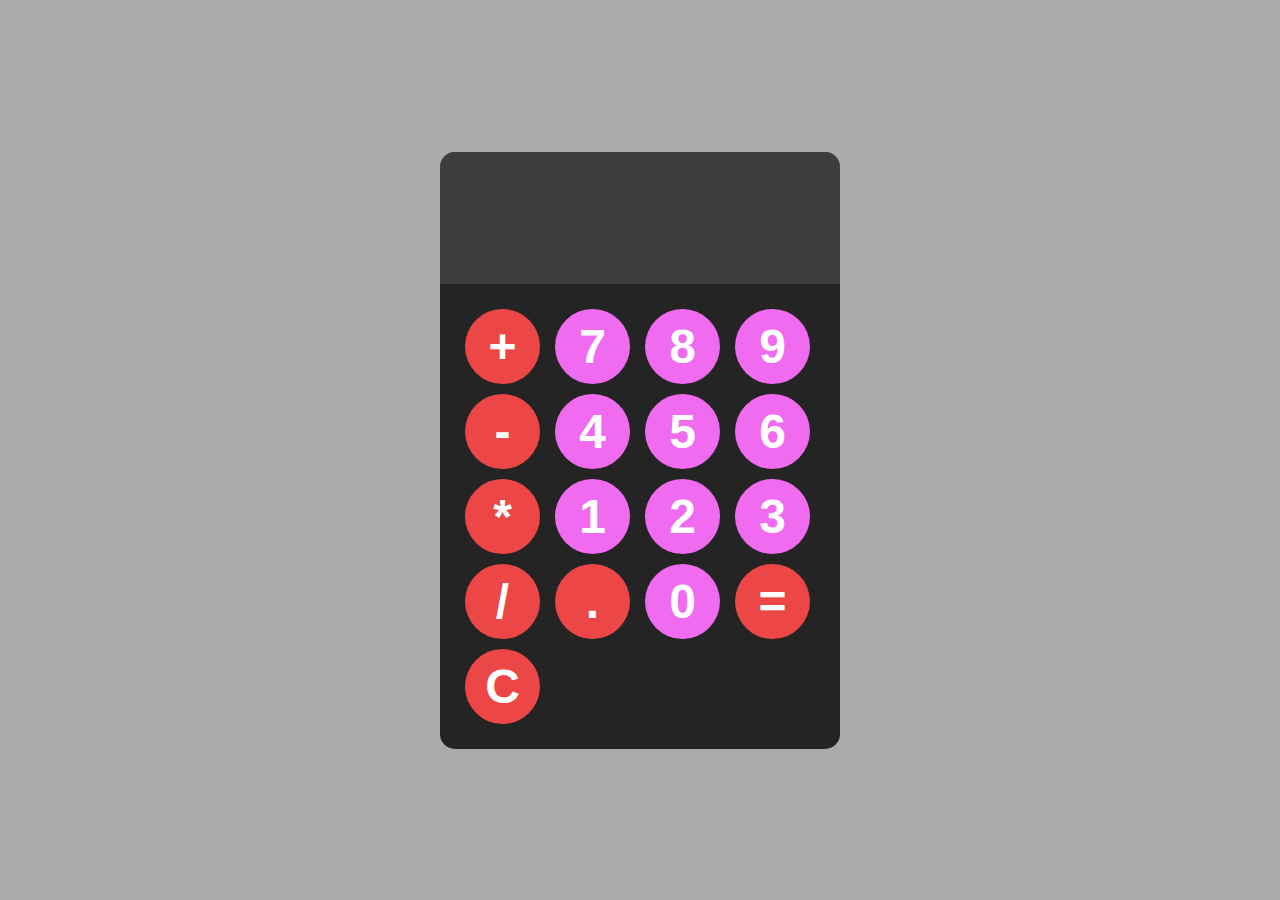
<file: Calculator Program/index.html>
<!DOCTYPE html>
<html lang="en">
<head>
    <meta charset="UTF-8">
    <meta name="viewport" content="width=device-width, initial-scale=1.0">
    <title>Calculator</title>
    <link rel="stylesheet" href="styles.css">
</head>
<body>

    <div id="calculator">
        <input id="display" readonly>
        <div id="keys">
            <button onclick="appendToDisplay('+')" class="operator-btn">+</button>
            <button onclick="appendToDisplay('7')">7</button>
            <button onclick="appendToDisplay('8')">8</button>
            <button onclick="appendToDisplay('9')">9</button>
            <button onclick="appendToDisplay('-')" class="operator-btn">-</button>
            <button onclick="appendToDisplay('4')">4</button>
            <button onclick="appendToDisplay('5')">5</button>
            <button onclick="appendToDisplay('6')">6</button>
            <button onclick="appendToDisplay('*')" class="operator-btn">*</button>
            <button onclick="appendToDisplay('1')">1</button>
            <button onclick="appendToDisplay('2')">2</button>
            <button onclick="appendToDisplay('3')">3</button>
            <button onclick="appendToDisplay('/')" class="operator-btn">/</button>
            <button onclick="appendToDisplay('.')" class="operator-btn">.</button>
            <button onclick="appendToDisplay('0')">0</button>
            <button onclick="calculate()"class="operator-btn">=</button>
            <button onclick="clearDisplay()" class="operator-btn">C</button>
        </div>
    </div>



    <script src="index.js"></script>
</body>
</html>
</file>
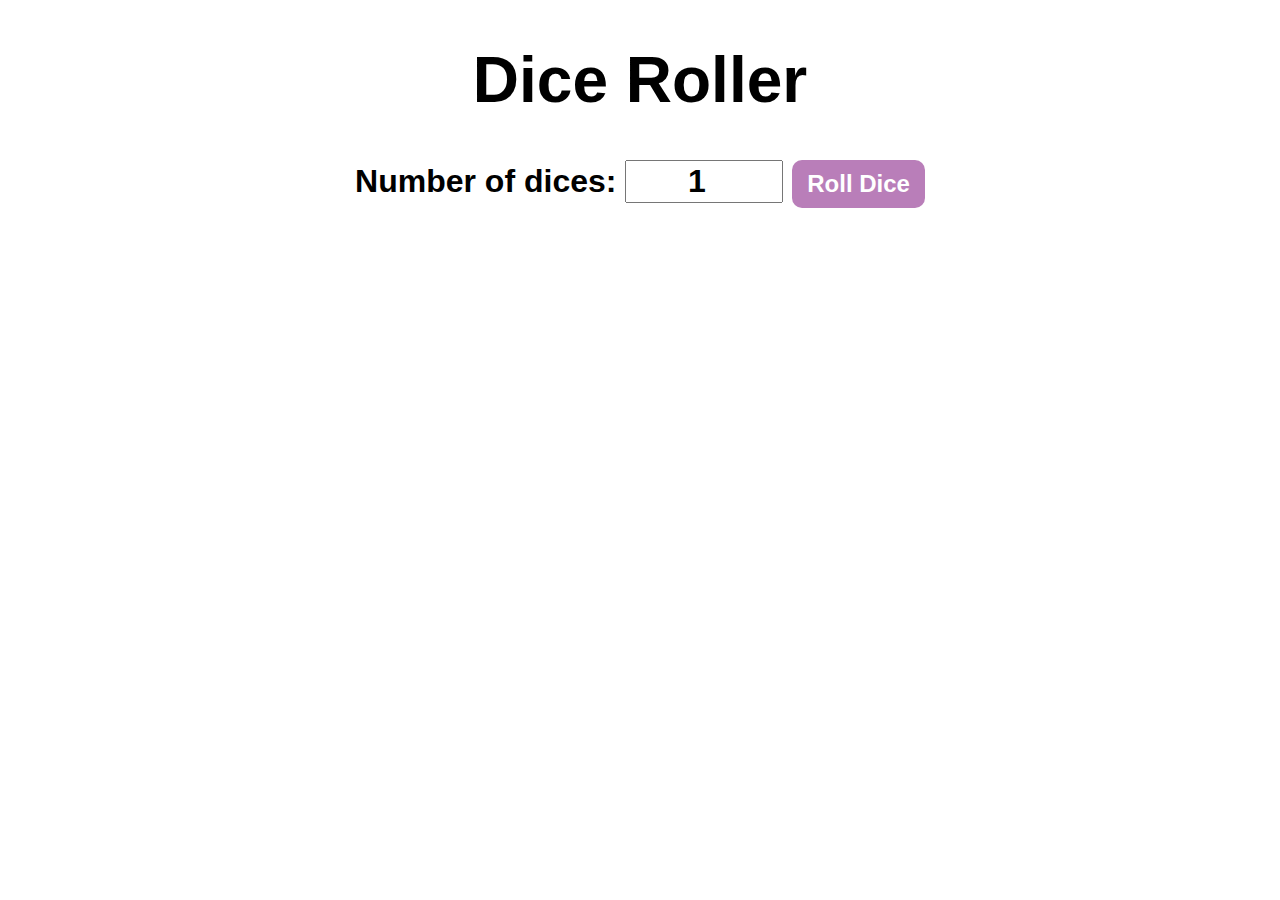
<file: Dice Roller Program/index.html>
<!DOCTYPE html>
<html lang="en">
<head>
    <meta charset="UTF-8">
    <meta name="viewport" content="width=device-width, initial-scale=1.0">
    <title>Dice Roller Program</title>
    <link rel="stylesheet" href="styles.css">
</head>
<body>
    <div id="container">
        <h1>Dice Roller</h1>
        <label>Number of dices:</label>
        <input type="number" id="numOfDice" value="1" min="1">
        <button onclick="rollDice()">Roll Dice</button>
        <div id="diceResult"></div>
        <div id="diceImages"></div>

    </div>

    <script src="index.js"></script>
</body>
</html>
</file>
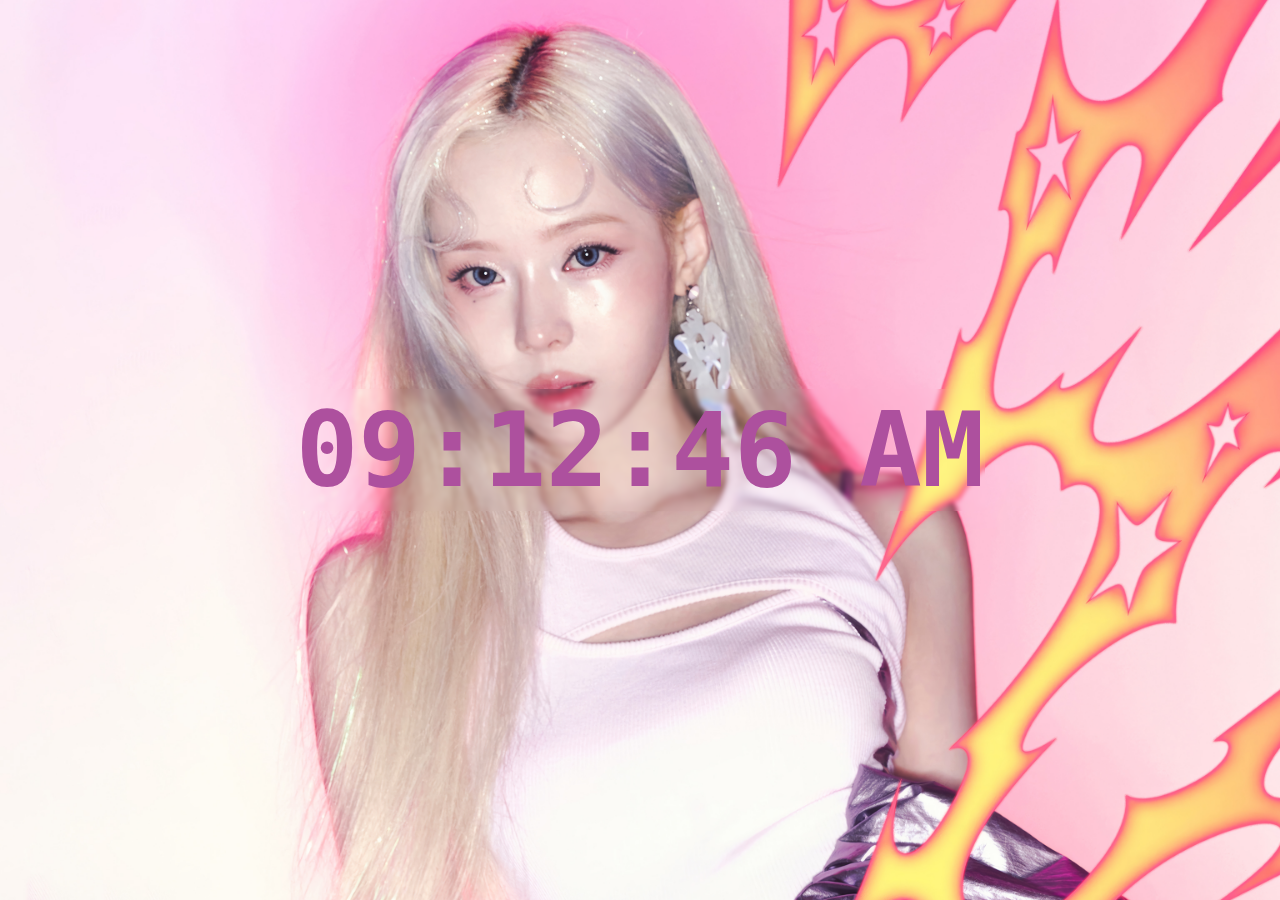
<file: Digital Clock Program/index.html>
<!DOCTYPE html>
<html lang="en">
<head>
    <meta charset="UTF-8">
    <meta name="viewport" content="width=device-width, initial-scale=1.0">
    <title>Digital Clock</title>
    <link rel="stylesheet" href="styles.css">
</head>
<body>
    <div id="clock-container">
        <div id="clock">00:00:00</div>
    </div>

    <script src="index.js"></script>
</body>
</html>
</file>
<file: Calculator Program/styles.css>
body{
    margin:0;
    display: flex;
    justify-content: center;
    align-items: center;
    height: 100vh;
    background-color: rgba(80, 77, 77, 0.473);
    
}
#calculator{
    font-family: Arial, sans-serif;
    background-color: rgb(37, 36, 36);
    border-radius: 15px;
    max-width: 400px;
    overflow: hidden;

}
#display{
    width: 100%;
    padding: 20px;
    font-size: 5rem;
    text-align: left;
    border:none;
    color: white;
    background-color: rgba(82, 80, 80, 0.575);

}
#keys{
    display:grid;
    grid-template-columns: repeat(4,1fr);
    gap:10px;
    padding: 25px;
}
button{
    width: 75px;
    height: 75px;
    border-radius: 50px;
    border: none;
    background-color: rgba(240, 107, 240);
    color: white;
    font-size: 3rem;
    font-weight: bold;
    cursor: pointer;
}
button:hover{
    background-color: rgba(240, 107, 240, 0.904);
}
button:active{
    background-color: rgb(235, 125, 235);
}
.operator-btn{
    background-color: rgb(236, 70, 70) ;
}
.operator-btn:hover{
    background-color: rgb(236, 70, 70, 0.904) ;
}
.operator-btn:active{
    background-color: rgb(247, 109, 109) ;
}
</file>
<file: Dice Roller Program/styles.css>
#container{
    font-family: Arial, sans-serif;
    text-align: center;
    font-size: 2rem;
    font-weight: bold;
    
}
button{
    font-size: 1.5rem;
    padding: 10px 15px;
    border-radius: 10px;
    border:none;
    background-color: rgb(185, 126, 185);
    color: white;
    font-weight:bold ;
    cursor: pointer;
}
button:hover{
    background-color: rgba(185, 126, 185, 0.596);
}
button:active{
    background-color: rgba(185, 126, 185, 0.877);
}
input{
    font-size: 2rem;
    width: 150px;
    text-align: center;
    font-weight: bold;
}
#diceResult{
    margin: 25px;
}
#diceImages img{
    width: 150px;
    margin: 5px;
}
</file>
<file: Digital Clock Program/styles.css>
body{
    background-image: url(backgroundwinter.jpg);
    background-position: center;
    background-repeat: no-repeat;
    background-size: cover;
    background-attachment: fixed;
    margin: 0;
}
#clock-container{
    display:flex;
    justify-content: center;
    align-items:center;
    height: 100vh;;
}
#clock{
    font-family: monospace;
    font-size: 6.5rem;
    font-weight: bold;
    text-align: center;
    color: rgb(173, 80, 158);
    backdrop-filter: blur(2px);
    background-color: rgba(255, 255, 255, 0.007);
}
</file>
